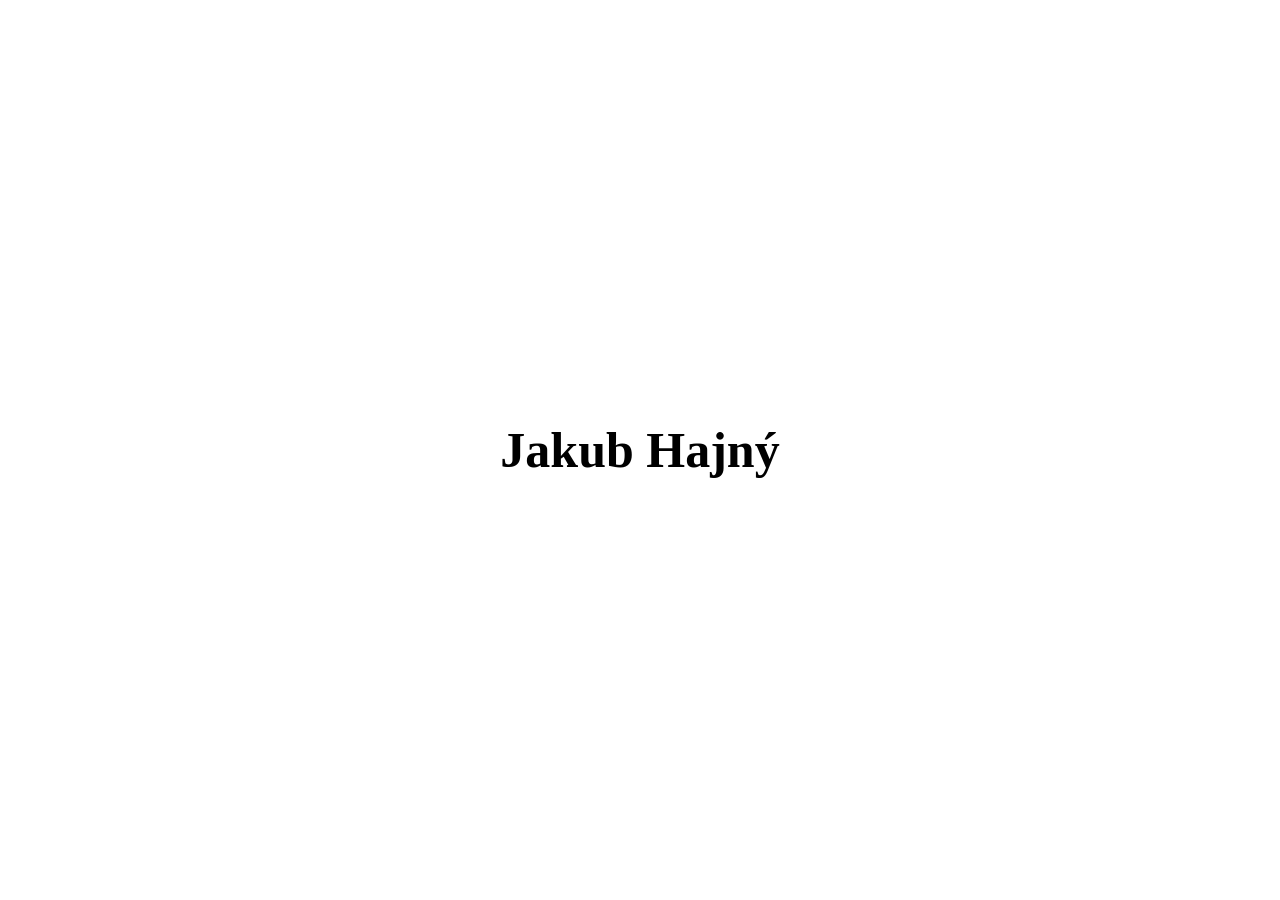
<file: Index.html>
<!DOCTYPE html>
<html lang="en">
<head>
    <meta charset="UTF-8">
    <meta name="viewport" content="width=device-width, initial-scale=1.0">
    <title>Portfolio</title>
    <link rel="stylesheet" href="Style.css">
</head>
<body>
    <div class="Name">
    <p>Jakub Hajný</p>
    </div>
    
    
    
</body>
</html>
</file>
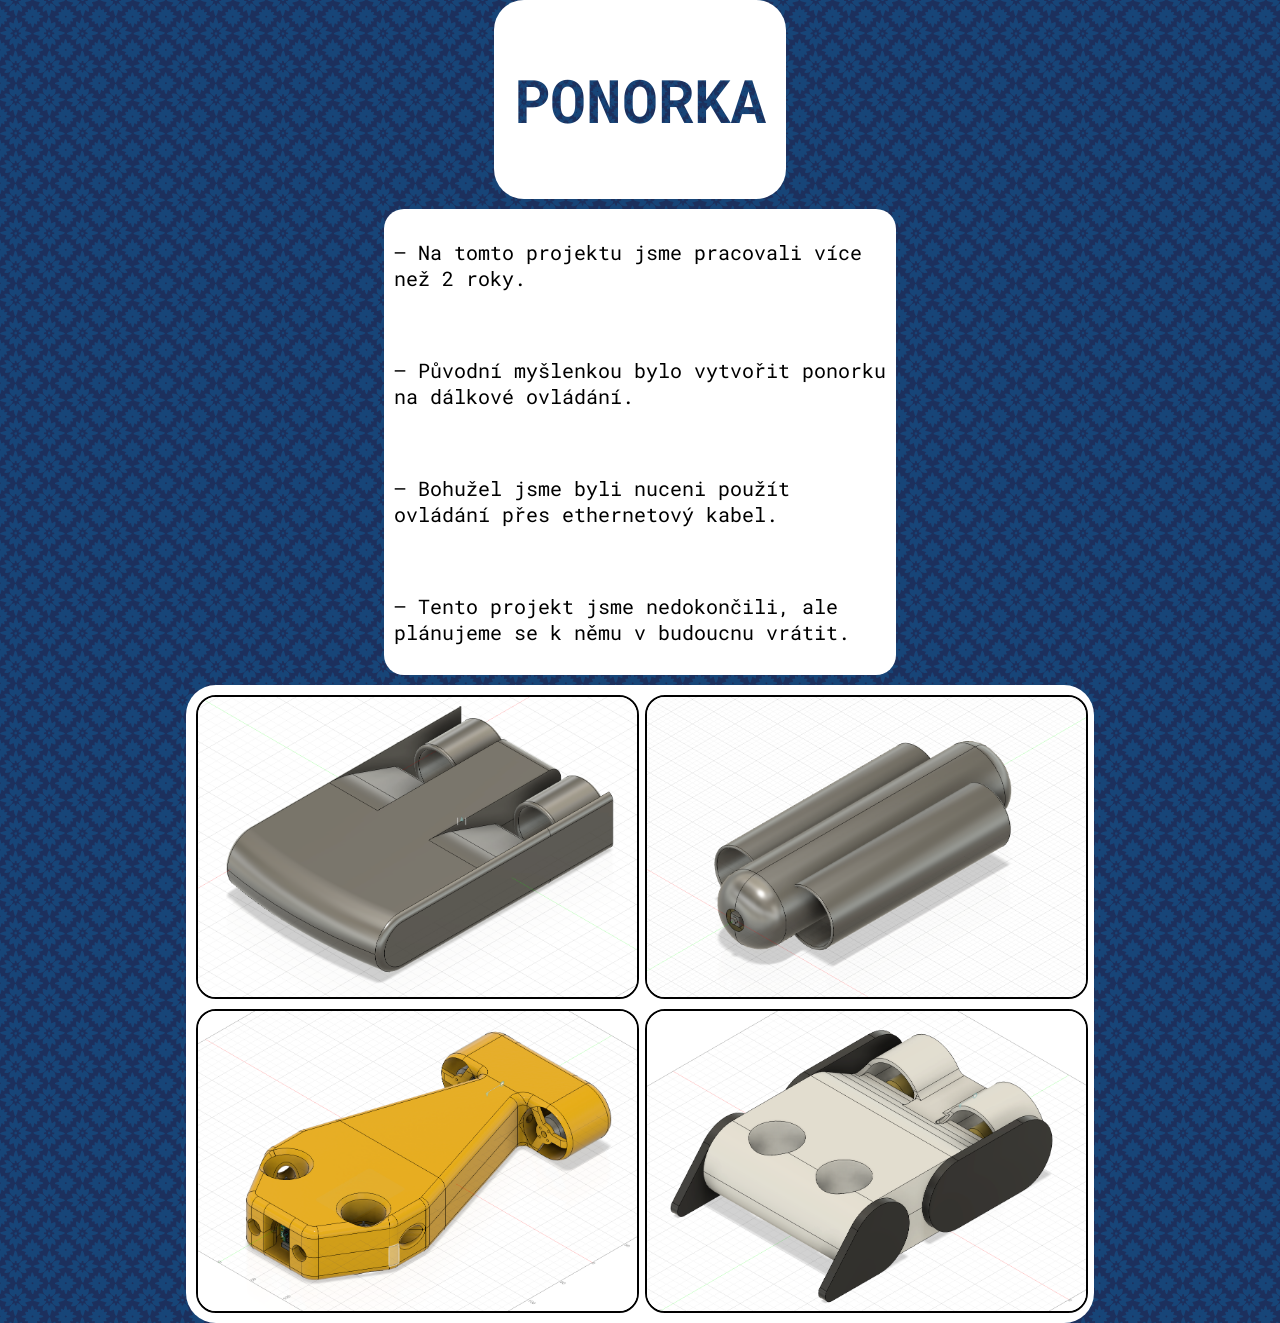
<file: ponorka.html>
<!DOCTYPE html>
<html lang="cs">
<head>
    <meta charset="UTF-8">
    <meta name="viewport" content="width=device-width, initial-scale=1.0">
    <title>ponorka</title>
    <!-- Add Google Fonts link -->
    <link rel="preconnect" href="https://fonts.googleapis.com">
    <link rel="preconnect" href="https://fonts.gstatic.com" crossorigin>
    <link href="https://fonts.googleapis.com/css2?family=Roboto+Mono:ital,wght@0,100..700;1,100..700&display=swap" rel="stylesheet">
    
    <style>
        body{
            display: flex;
            align-items: center;
            flex-direction: column;
            margin: 0;
            padding: 0px;
            background: url(moroccan-flower-dark.png);
            background-size: auto;
            text-align: center;
            font-family: 'Roboto Mono', monospace;
        }
        
        h1{
            font-size: 60px;
            background: url(moroccan-flower-dark.png);
            background-size: cover;
            background-clip: text;
            color: transparent;
        }

        .nadpis{
            background-color: white;
            border-radius: 30px;
            padding: 20px;
        }

        .text {
            display: flex;
            background-color: white;
            border-radius: 20px;
            padding: 10px;
            justify-content: center;
            align-items: flex-start;
            font-size: 20px;
            text-align: left;
            width: 50%;
            margin-bottom: 10px;
            flex-direction: column;
        }

        .photos{
            display: grid;
            grid-template-columns: 1fr 1fr;
            gap: 10px;
            background-color: white;
            padding: 10px;
            border-radius: 30px;
            justify-content: center;
            width: 90%;
        }

        img{
            width: 100%;
            height: 300px;
            border-radius: 20px;
            border-color: black;
            border-width: 2px;
            border-style: solid;
            object-fit: cover;
        }

        .main{
            display: flex;
            align-items: center;
            padding-top: 10px;
            flex-direction: column;
        }

        h1, h2, h3, h4, p, a, button {
            font-family: 'Roboto Mono', monospace;
        }
        
    </style>
</head>

<body>
    <div class="nadpis">
        <h1>PONORKA</h1>   
    </div>
    <div class="main">
        <div class="text">
            <p>– Na tomto projektu jsme pracovali více než 2 roky.</p>
            <br>
            <p>– Původní myšlenkou bylo vytvořit ponorku na dálkové ovládání.</p>
            <br>
            <p>– Bohužel jsme byli nuceni použít ovládání přes ethernetový kabel.</p>
            <br>
            <p>– Tento projekt jsme nedokončili, ale plánujeme se k němu v budoucnu vrátit.</p>
        </div>
        <div class="photos">
            <img src="ponorka.png" alt="">
            <img src="ponorka1.png" alt="">
            <img src="ponorka2.png" alt="">
            <img src="ponorka3.png" alt="">
            
        </div>
        
    </div>
    
</body>
</html>
</file>
<file: Style.css>
body {
    min-height: 100vh;
    margin: 0;
    width: 100%;
    display: flex;
    flex-direction: column;
    justify-content: center;
    align-items: center;
}

.Name{
    display: flex;
    justify-content: center;
    font-size: 50px;
    font-weight: bold;
    align-items: center;
}

.freestyle{
    display: grid;
    grid-template-columns: 1fr 1fr;
    gap: 10vw;
    justify-items: center;
    align-items: center;
}
.skills{
    display: flex;
    justify-content: center;
    align-items: center;
    background-color: rgb(224, 57, 57);
    border-radius: 20em;
    padding-left: 0.5em;
    padding-right: 0.5em;
}
</file>
